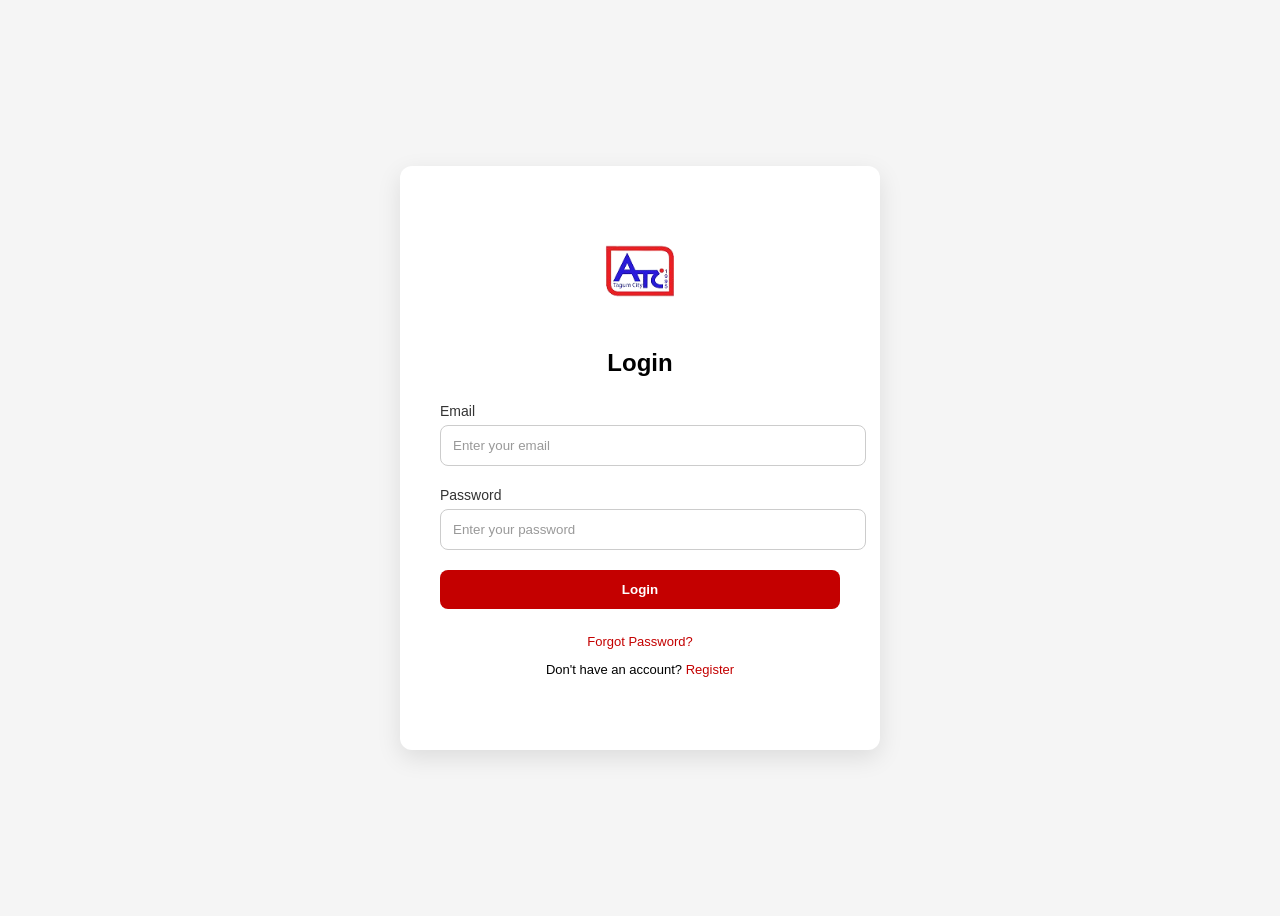
<file: login.html>
<!DOCTYPE html>
<html lang="en">
<head>
<meta charset="UTF-8">
<meta name="viewport" content="width=device-width, initial-scale=1.0">
<title>Login | Aces Tagum College</title>

<style>
  body {
    height: 100vh;
    display: flex;
    justify-content: center;
    align-items: center;
    background: #f5f5f5; 
    font-family: Arial, sans-serif;
}


.login-container {
    width: 400px;
    padding: 60px 40px; /* taller box */
    border-radius: 12px;

    background: white;
    box-shadow: 0 8px 25px rgba(0,0,0,0.1);

    text-align: center;
}

.login-container h2 {
    margin-bottom: 30px;
    color: black;
}


.input-group {
    margin-bottom: 20px;
    text-align: left;
}

.input-group label {
    font-size: 14px;
    color: #333;
}

.input-group input {
    width: 100%;
    padding: 12px;
    margin-top: 5px;
    border-radius: 8px;

    border: 1px solid #ccc;
    outline: none;

    color: black;
}

.input-group input::placeholder {
    color: #999;
}


.login-btn {
    width: 100%;
    padding: 12px;
    border-radius: 8px;
    border: none;

    background: #c40000;
    color: white;
    font-weight: bold;
    cursor: pointer;
}

.login-btn:hover {
    background: #a30000;
}


.extra {
    margin-top: 25px;
    font-size: 13px;
}

.extra a {
    color: #c40000;
    text-decoration: none;
}

.login-container {
    width: 400px;
    padding: 60px 40px;
    border-radius: 12px;

    background: white;
    box-shadow: 0 8px 25px rgba(0,0,0,0.1);

    text-align: center;
}


.logo {
    width: 90px;
    margin-bottom: 10px;
}


.login-container h2 {
    margin-bottom: 25px;
    color: black;
}
</style>

</head>
<body>

  <div class="login-container">

    <img src="image/aces_logo_1-removebg-preview.png" alt="" class="logo">

    <h2>Login</h2>

    <form>
        <div class="input-group">
            <label>Email</label>
            <input type="email" placeholder="Enter your email" required>
        </div>

        <div class="input-group">
            <label>Password</label>
            <input type="password" placeholder="Enter your password" required>
        </div>

        <button type="submit" class="login-btn">Login</button>
    </form>

    <div class="extra">
        <p><a href="#">Forgot Password?</a></p>
        <p>Don't have an account? <a href="register.html">Register</a></p>
    </div>

</div>

</body>
</html>
</file>
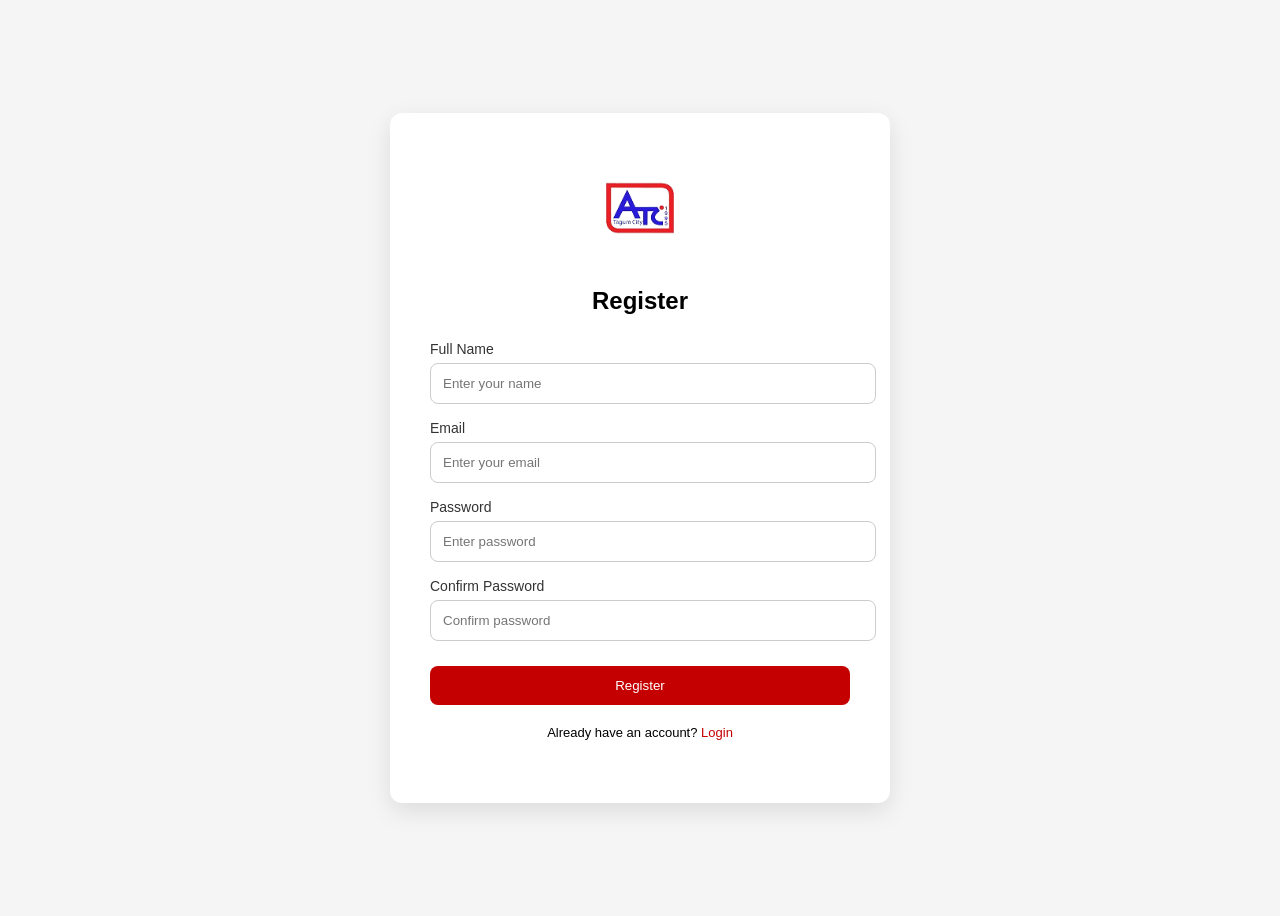
<file: register.html>
<!DOCTYPE html>
<html lang="en">
<head>
<meta charset="UTF-8">
<meta name="viewport" content="width=device-width, initial-scale=1.0">
<title>Register | Aces Tagum College</title>

<style>
body {
    height: 100vh;
    display: flex;
    justify-content: center;
    align-items: center;
    background: #f5f5f5;
    font-family: Arial, sans-serif;
}

/* CONTAINER */
.register-container {
    width: 420px;
    padding: 50px 40px;
    border-radius: 12px;
    background: white;
    box-shadow: 0 8px 25px rgba(0,0,0,0.1);
    text-align: center;
}

/* LOGO */
.logo {
    width: 90px;
    margin-bottom: 10px;
}

/* TITLE */
h2 {
    margin-bottom: 25px;
}

/* INPUT */
.input-group {
    margin-bottom: 15px;
    text-align: left;
}

.input-group label {
    font-size: 14px;
    color: #333;
}

.input-group input {
    width: 100%;
    padding: 12px;
    margin-top: 5px;
    border-radius: 8px;
    border: 1px solid #ccc;
}

/* BUTTON */
.register-btn {
    width: 100%;
    padding: 12px;
    background: #c40000;
    color: white;
    border: none;
    border-radius: 8px;
    margin-top: 10px;
    cursor: pointer;
}

.register-btn:hover {
    background: #a30000;
}

/* LINKS */
.extra {
    margin-top: 20px;
    font-size: 13px;
}

.extra a {
    color: #c40000;
    text-decoration: none;
}
</style>
</head>

<body>

<div class="register-container">

    <img src="image/aces_logo_1-removebg-preview.png" class="logo">

    <h2>Register</h2>

    <form>
        <div class="input-group">
            <label>Full Name</label>
            <input type="text" placeholder="Enter your name" required>
        </div>

        <div class="input-group">
            <label>Email</label>
            <input type="email" placeholder="Enter your email" required>
        </div>

        <div class="input-group">
            <label>Password</label>
            <input type="password" placeholder="Enter password" required>
        </div>

        <div class="input-group">
            <label>Confirm Password</label>
            <input type="password" placeholder="Confirm password" required>
        </div>

        <button type="submit" class="register-btn">Register</button>
    </form>

    <div class="extra">
        <p>Already have an account? <a href="login.html">Login</a></p>
    </div>

</div>

</body>
</html>
</file>
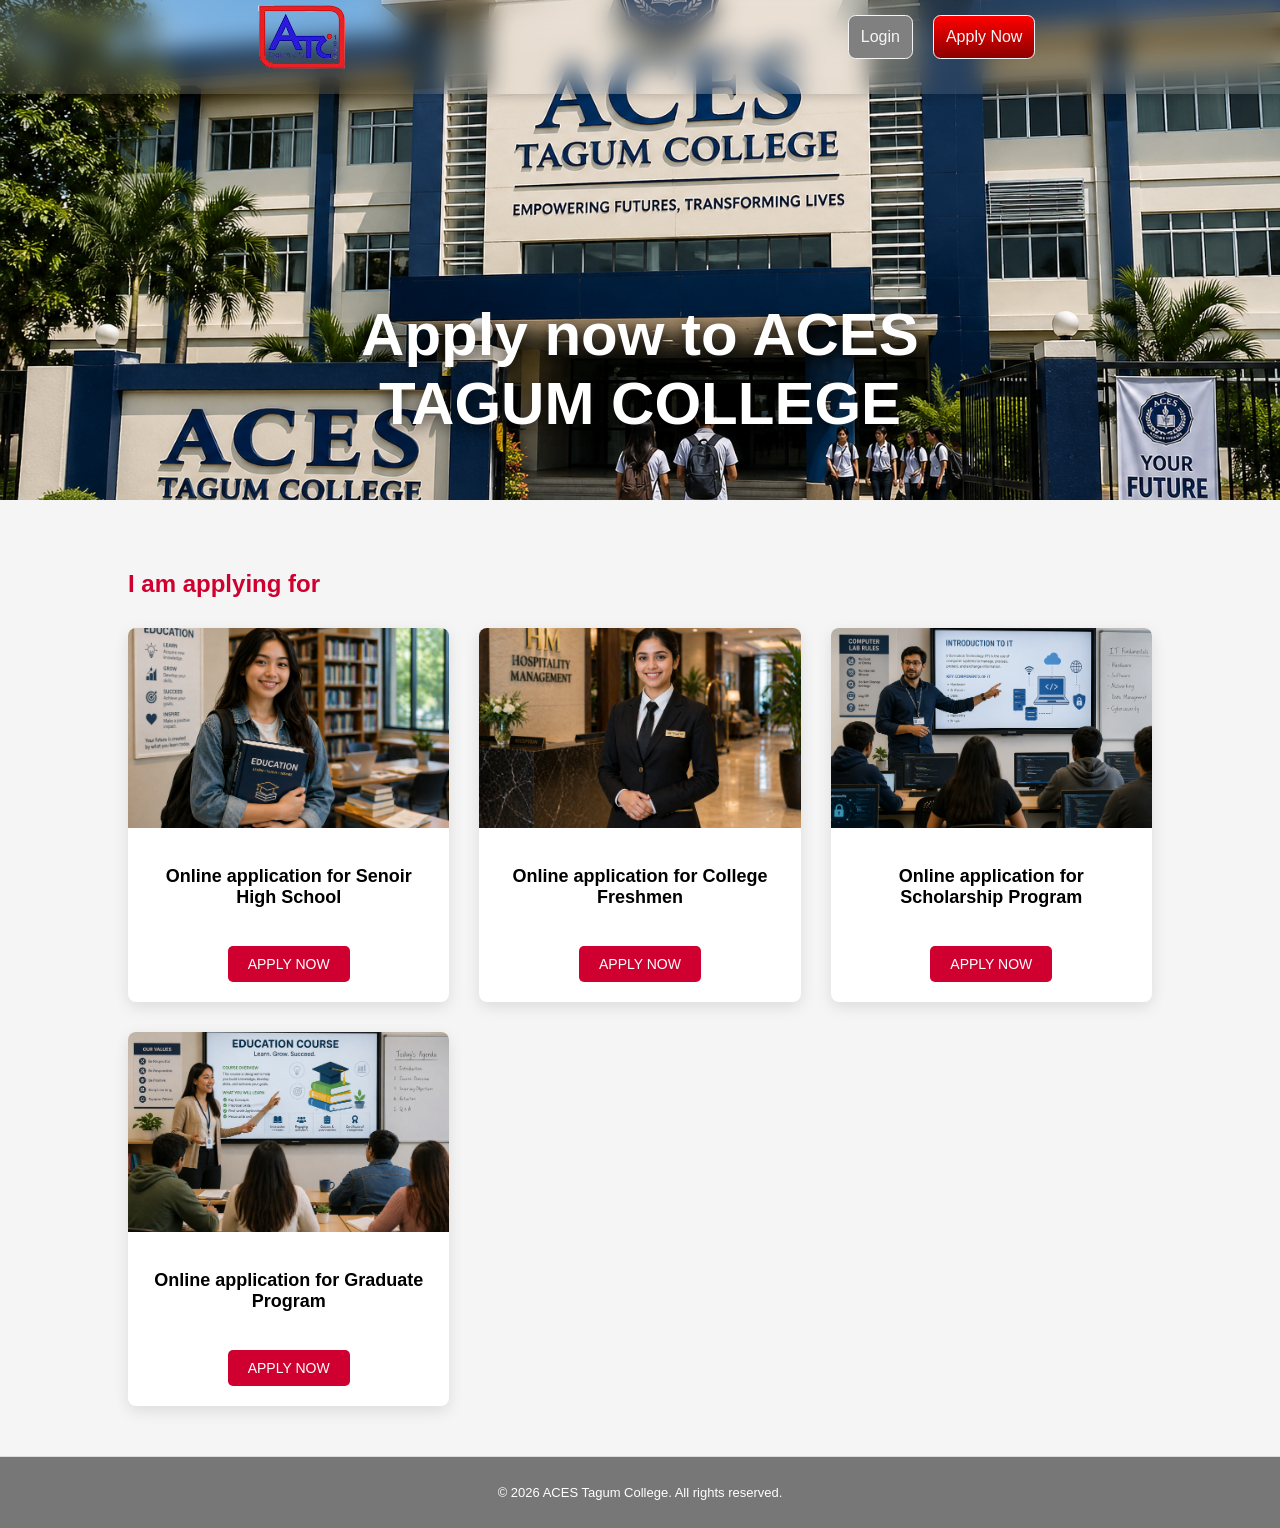
<file: enrolle/apply.html>
<html lang="en">
<head>
    <meta charset="UTF-8">
    <meta name="viewport" content="width=device-width, initial-scale=1.0">
    <title>Document</title>
    <link rel="stylesheet" href="../css/style.css">
    <link rel="stylesheet" href="../css/bar-menu.css">
</head>
<style>
    .banner{
    max-width: 100%;
    position: relative;
}

.banner img{
    width: 100%;
    height: 500px;
    display: block;
    object-fit: cover;
}

.banner-text{
    position: absolute;
    top: 50%;
    left: 50%;
    transform: translate(-50%);

    color: white;
    font-size: 40px;
    font-weight: bold;
    text-align: center;

    text-shadow: 0 5px 15px rgba(0, 0, 0, 0.7);
}

.apply-section{
    padding: 50px 10%;
    background: #f5f5f5;
}

.title{
    color: #cf002f;
    margin-bottom: 30px;
}

.card-container{
    display: grid;
    grid-template-columns: repeat(auto-fit, minmax(300px, 1fr));
    gap: 30px;
}

.card{
    background: white;
    border-radius: 8px;
    overflow: hidden;
    text-align: center;
    padding-bottom: 20px;
    box-shadow: 0 5px 15px rgba(0, 0, 0, 0.1);
    transition: 0.3s;
}

.card:hover{
    transform: translateY(-5px);
    box-shadow: 0 10px 25px rgba(0, 0, 0, 0.2);
}

.card img{
    width: 100%;
    height: 200px;
    object-fit: cover;
}

.card h3{
    padding: 20px;
    font-size: 18px;
}

.card-btn{
    display: inline-block;
    padding: 10px 20px;
    background: #cf002f;
    color: white;
    text-decoration: none;
    border-radius: 5px;
    font-size: 14px;
}

.card-btn:hover{
    background: #a00025;
}
</style>

<body>
    
    <nav class="navbar">
       <a href="../index.html"> <img src="../image/aces_logo_1-removebg-preview.png" alt="" class="logo"></a>

        <div class="nav-right">
            <a href="../login.html" class="login-btn">Login</a>
            <a href="apply.html" class="apply-btn">Apply Now</a>
        </div>
</nav>

<div class="banner">
    <img src="../image/banner1.png" alt="">

    <div class="banner-text">
        <h2>Apply now to ACES TAGUM COLLEGE</h2>
    </div>
</div>

<div class="apply-section">
    <h2 class="title">I am applying for</h2>

    <div class="card-container">
        
        <div class="card">
            <img src="../image/EDU.png" alt="">
            <h3>Online application for Senoir High School</h3>
            <a href="OnlineApplicationforShs.html" class="card-btn">APPLY NOW</a>
        </div>

        <div class="card">
            <img src="../image/HM.png" alt="">
            <h3>Online application for College Freshmen </h3>
            <a href="#" class="card-btn">APPLY NOW</a>
        </div>

        <div class="card">
            <img src="../image/IT.png" alt="">
            <h3>Online application for Scholarship Program</h3>
            <a href="#" class="card-btn">APPLY NOW</a>
        </div>

        <div class="card">
            <img src="../image/Teach.png" alt="">
            <h3>Online application for Graduate Program</h3>
            <a href="#" class="card-btn">APPLY NOW</a>
        </div>

    </div>
</div>

   <footer class="footer">
        <p>© 2026 ACES Tagum College. All rights reserved.</p>
    </footer>
</body>
</html>
</file>
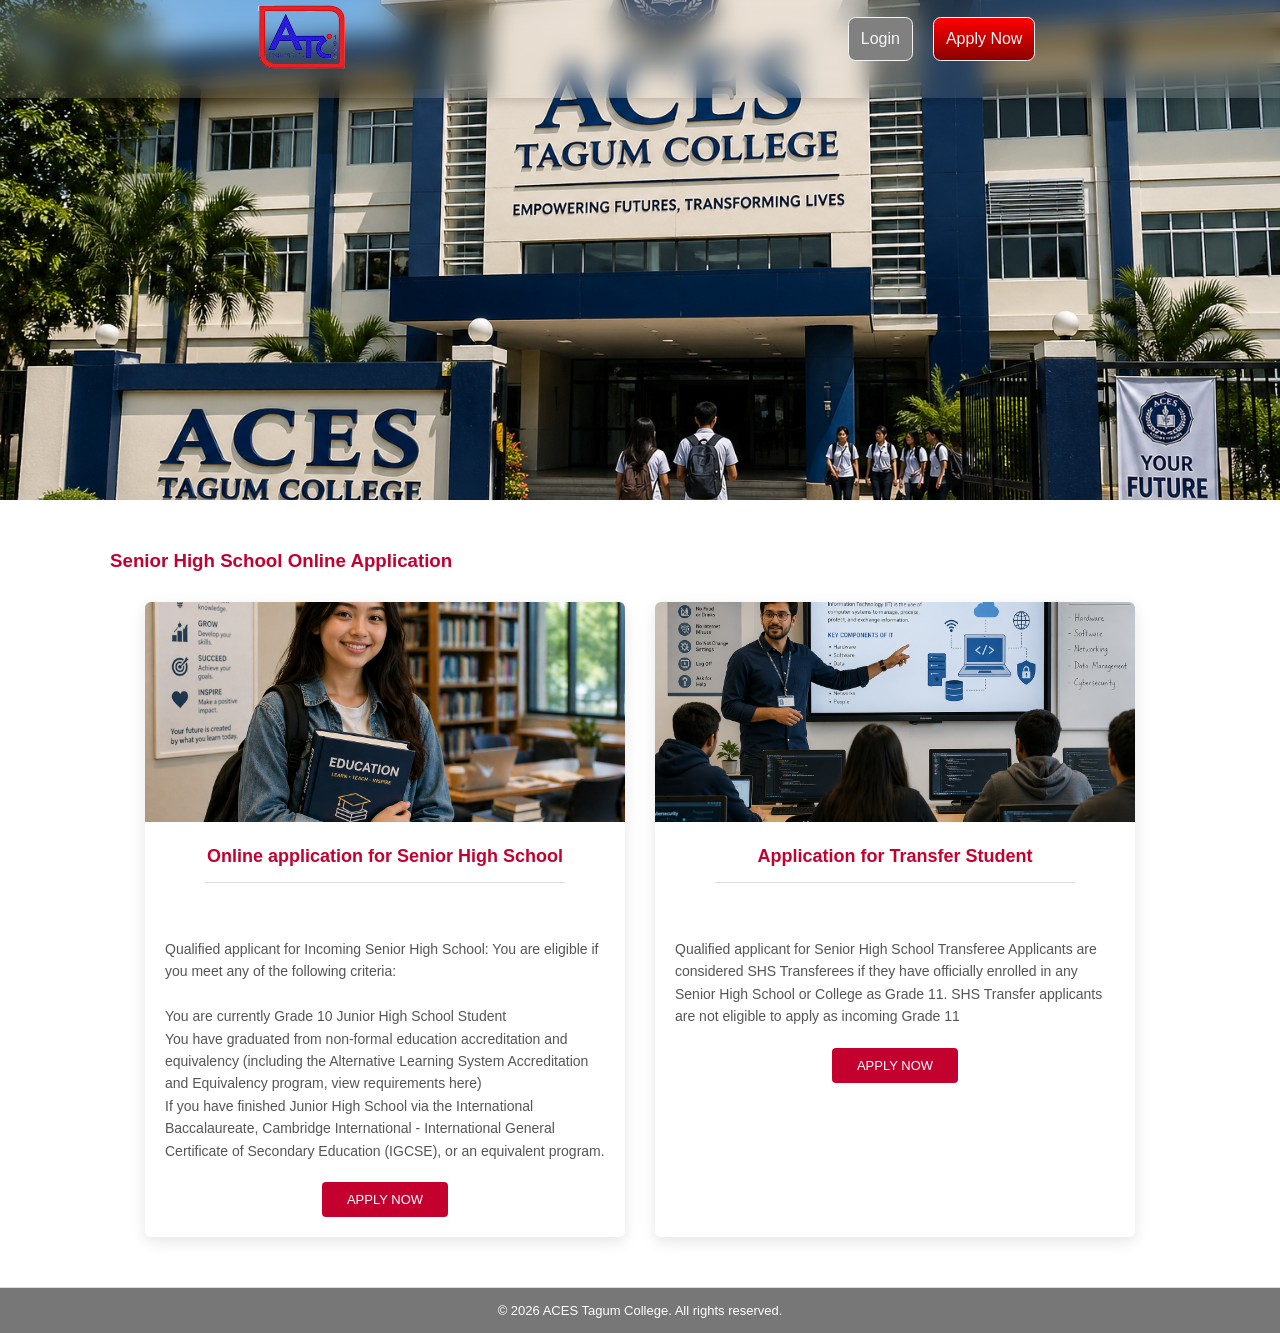
<file: enrolle/OnlineApplicationforShs.html>
<!DOCTYPE html>
<html lang="en">
<head>
    <meta charset="UTF-8">
    <meta name="viewport" content="width=device-width, initial-scale=1.0">
    <title>Online-Application-for-Shs</title>
    <link rel="stylesheet" href="../css/style.css">
    <link rel="stylesheet" href="../css/bar-menu.css">

    <style>
        *{
            margin: 0;
            padding: 0;
            box-sizing: border-box;
        }

      .banner{
    width: 100%;
    height: 500px;
    position: relative;
    overflow: hidden;
}

.banner img{
    width: 100%;
    height: 100%;
    display: block;
    object-fit: cover;
}

.Senior-section{
    max-width: 1100px;
    padding: 0 20px;
    margin:50px auto;
}

.Senior-section h3{
    color: #c4002f;
    margin-bottom: 30px;
}

.card-container{
    display: flex;
    gap: 30px;
    justify-content: center;
    flex-wrap: wrap;
}

.card{
    width: 480px;
    background: #fff;
    border-radius: 6px;
    overflow: hidden;
    box-shadow: 0 5px 15px rgba(0, 0, 0, 0.1);
}

.card img{
    width: 100%;
    height: 220px;
    object-fit: cover;
}

.card h3{
    text-align: center;
    padding: 20px 15px 10px;
    font-size: 18px;
}

.card h3::after{
    content: "";
    display: block;
    width: 80%;
    height: 1px;
    background: #ddd;
    margin: 15px auto;
}


.card p{
    padding: 0 20px;
    font-size: 14px;
    color: #555;
    line-height: 1.6;
}

    .card-btn{
        display: block;
        width: fit-content;
        margin: 20px auto;
        padding: 10px 25px;
        background: #c4002f;
        color: #fff;
        text-decoration: none;
        border-radius: 4px;
        font-size: 13px;
    }
    </style>
</head>
<body>
    <nav class="navbar">
        <a href="../index.html"><img src="../image/aces_logo_1-removebg-preview.png" alt="" class="logo"></a>

        <div class="nav-right">
            <a href="../login.html" class="login-btn">Login</a>
            <a href="apply.html" class="apply-btn">Apply Now</a>
        </div>
</nav>

<div class="banner">
    <img src="../image/banner1.png" alt="">
</div>

    <div class="Senior-section">
        <h3>Senior High School Online Application</h3>

        <div class="card-container">

            <div class="card">
                <img src="../image/EDU.png" alt="">
                <h3>Online application for Senior High School</h3>
                <p>Qualified applicant for Incoming Senior High School:
You are eligible if you meet any of the following criteria: <br><br>
You are currently Grade 10 Junior High School Student
<br>
You have graduated from non-formal education accreditation and equivalency (including the Alternative 
Learning System Accreditation and Equivalency program, view requirements here)
<br>
If you have finished Junior High School via the International Baccalaureate, Cambridge International - 
International General Certificate of Secondary Education (IGCSE), or an equivalent program.</p>
                <a href="ShsAdmission.html" class="card-btn">APPLY NOW</a>
            </div>

            <div class="card">
                <img src="../image/IT.png" alt="">
                <h3>Application for Transfer Student</h3>
                <p>Qualified applicant for Senior High School Transferee
Applicants are considered SHS Transferees if they have officially enrolled in any
 Senior High School or College as Grade 11. SHS Transfer applicants are not eligible to apply as incoming Grade 11</p>
                <a href="#" class="card-btn">APPLY NOW</a>
            </div>

        </div>
    </div>


   <footer class="footer">
        <p>© 2026 ACES Tagum College. All rights reserved.</p>
    </footer>

</body>
</html>
</file>
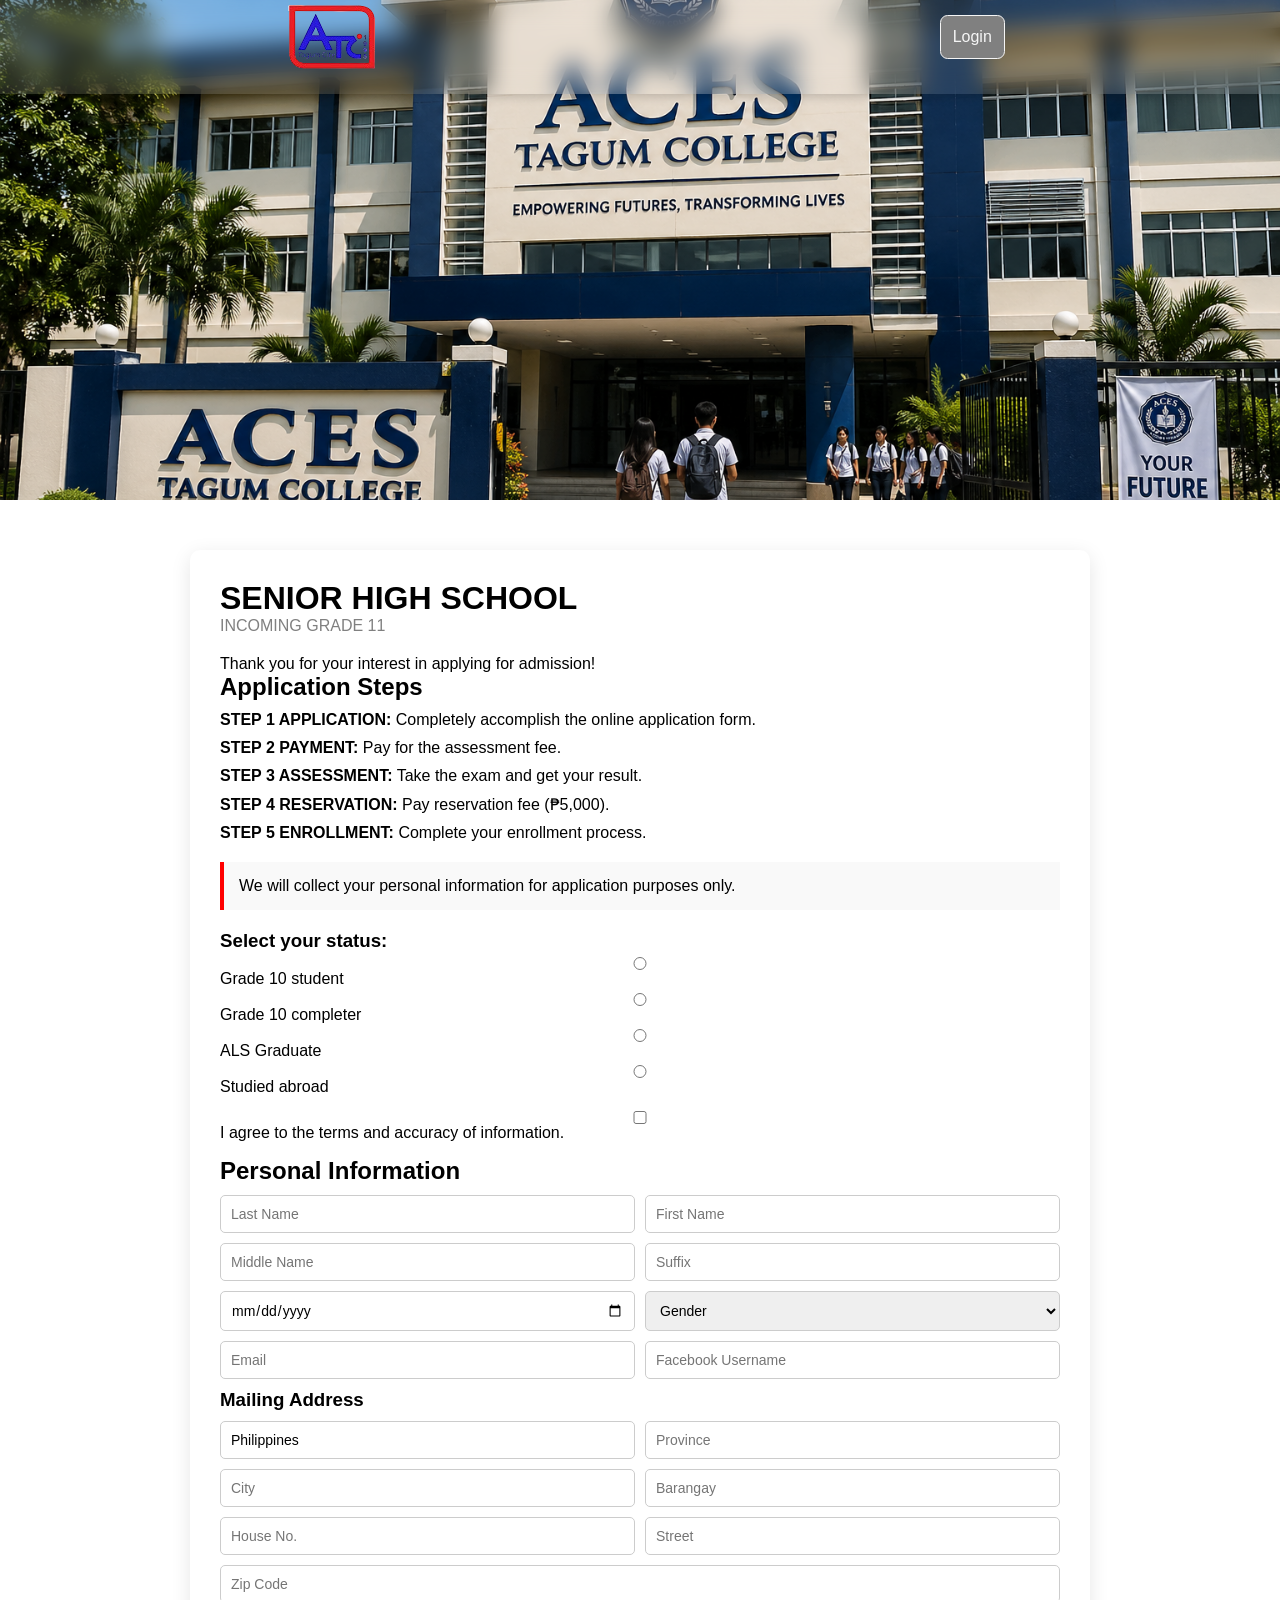
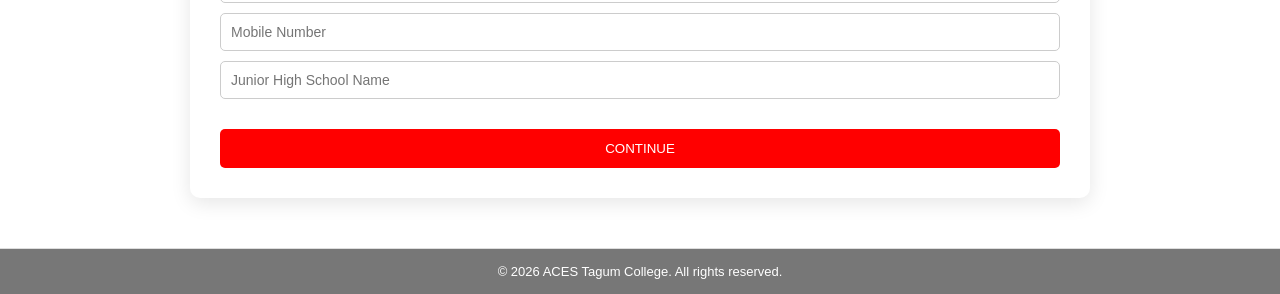
<file: enrolle/ShsAdmission.html>
<html lang="en">
<head>
    <meta charset="UTF-8">
    <meta name="viewport" content="width=device-width, initial-scale=1.0">
    <title>shs-admission - applicant | Aces Tagum College</title>
    <link rel="stylesheet" href="../css/style.css">
</head>

<style>
    *{
        padding: 0;
        margin: 0;
        box-sizing: border-box;
        font-family: arial;
    }

     .banner{
    width: 100%;
    height: 500px;
    position: relative;
    overflow: hidden;
}

.banner img{
    width: 100%;
    height: 100%;
    display: block;
    object-fit: cover;
}

.container {
    max-width: 900px;
    margin: 50px auto;
    background: white;
    padding: 30px;
    border-radius: 10px;
    box-shadow: 0 5px 20px rgba(0,0,0,0.1);
}

.subtitle {
    color: gray;
    margin-bottom: 20px;
}

.steps p {
    margin: 10px 0;
}

.notice {
    background: #f9f9f9;
    padding: 15px;
    border-left: 4px solid red;
    margin: 20px 0;
}

.radio-group label {
    display: block;
    margin: 5px 0;
}

.checkbox {
    display: block;
    margin: 15px 0;
}

.form-group {
    display: flex;
    gap: 10px;
    margin: 10px 0;
}

input, select {
    width: 100%;
    padding: 10px;
    border: 1px solid #ccc;
    border-radius: 5px;
    font-size: 14px;
}

button {
    margin-top: 20px;
    width: 100%;
    padding: 12px;
    background: red;
    color: white;
    border: none;
    border-radius: 5px;
    cursor: pointer;
}

</style>
<body>
     <nav class="navbar">
       <a href="../index.html"><img src="../image/aces_logo_1-removebg-preview.png" alt="" class="logo"></a>

        <div class="nav-right">
            <a href="../login.html" class="login-btn">Login</a>
        </div>
</nav>


<div class="banner">
    <img src="../image/banner1.png" alt="">
</div>

<div class="container">

  
    <h1>SENIOR HIGH SCHOOL</h1>
    <p class="subtitle">INCOMING GRADE 11</p>

 
    <p>Thank you for your interest in applying for admission!</p>

  
    <div class="steps">
        <h2>Application Steps</h2>

        <p><strong>STEP 1 APPLICATION:</strong> Completely accomplish the online application form.</p>

        <p><strong>STEP 2 PAYMENT:</strong> Pay for the assessment fee.</p>

        <p><strong>STEP 3 ASSESSMENT:</strong> Take the exam and get your result.</p>

        <p><strong>STEP 4 RESERVATION:</strong> Pay reservation fee (₱5,000).</p>

        <p><strong>STEP 5 ENROLLMENT:</strong> Complete your enrollment process.</p>
    </div>

 
    <div class="notice">
        <p>We will collect your personal information for application purposes only.</p>
    </div>


    <h3>Select your status:</h3>
    <div class="radio-group">
        <label><input type="radio" name="status"> Grade 10 student</label>
        <label><input type="radio" name="status"> Grade 10 completer</label>
        <label><input type="radio" name="status"> ALS Graduate</label>
        <label><input type="radio" name="status"> Studied abroad</label>
    </div>

    <label class="checkbox">
        <input type="checkbox"> I agree to the terms and accuracy of information.
    </label>


    <h2>Personal Information</h2>

    <form>
        <div class="form-group">
            <input type="text" placeholder="Last Name" required>
            <input type="text" placeholder="First Name" required>
        </div>

        <div class="form-group">
            <input type="text" placeholder="Middle Name">
            <input type="text" placeholder="Suffix">
        </div>

        <div class="form-group">
            <input type="date" required>
            <select required>
                <option value="">Gender</option>
                <option>Male</option>
                <option>Female</option>
            </select>
        </div>

        <div class="form-group">
            <input type="email" placeholder="Email" required>
            <input type="text" placeholder="Facebook Username">
        </div>


        <h3>Mailing Address</h3>

        <div class="form-group">
            <input type="text" value="Philippines" readonly>
            <input type="text" placeholder="Province" required>
        </div>

        <div class="form-group">
            <input type="text" placeholder="City" required>
            <input type="text" placeholder="Barangay" required>
        </div>

        <div class="form-group">
            <input type="text" placeholder="House No." required>
            <input type="text" placeholder="Street" required>
        </div>

        <div class="form-group">
            <input type="text" placeholder="Zip Code" required>
        </div>


        <div class="form-group">
            <input type="tel" placeholder="Mobile Number" required>
        </div>

       
        <div class="form-group">
            <input type="text" placeholder="Junior High School Name" required>
        </div>

        <button type="submit">CONTINUE</button>
    </form>
</div>


  <footer class="footer">
        <p>© 2026 ACES Tagum College. All rights reserved.</p>
    </footer>

</body>
</html>
</file>
<file: css/style.css>
.navbar{
    display: flex;
    align-items: center;
    justify-content: space-around;
    position: fixed;
    top: -20px;
    left: 0;
    z-index: 1000;
    width: 100%;
    background: rgba(255, 255, 255, 0.1);
    box-shadow: 0 2px 10px rgba(0, 0, 0, 0.2);
    backdrop-filter: blur(12px);
    -webkit-backdrop-filter: blur(12px);
    
}


.nav-right{
    display: flex;
    gap: 20px;
    align-items: center;
}
.nav-right a{
    text-decoration: none;
    border: solid 1px;
    border-radius: 2mm;
    padding: 12px;
}
.apply-btn{
    background: linear-gradient(red,darkred);
    color: whitesmoke;
}
.login-btn{
    background: grey;
    color: whitesmoke;
}

.slider{
    width: 100%;
    height: 100%;
    margin: auto;
    position: relative;
    overflow: hidden;
}

.slide {
    position: absolute;
    width: 100%;
    height: 100%;
    opacity: 0;
    transition: opacity 0.7s ease-in-out;
}

.slide::after{
    content: "";
    position: absolute;
    inset: 0;
    background: linear-gradient(to top, rgba(0,0,0,0.7), transparent);
}

.slide.active{
    opacity: 1;
}

.slide img{
    width: 100%;
    height: 100%;
    object-fit: cover;
}

.slide-content{
    position: absolute;
    bottom: 50px;
    left: 50px;
    color: white;
    background: rgba(0, 0, 0, 0.5);
    z-index: 2;
    max-width: 400px;
}
.slide-content h2{
    font-size: 28px;
    margin-bottom: 10px;
}

.slide-content p{
    font-size: 16px;
    opacity: 0.9;
}

.prev{
    left: 15px;
}

.next{
    right: 15px;
}

.slider button{
    position: absolute;
    top: 50%;
    transform: translateY(-50%);
    background: rgba(0, 0, 0, 0.5);
    color: white;
    border: none;
    padding: 10px;
    cursor: pointer;
    border-radius: 50%;
    z-index: 3;
}

.slider button:hover{
    background: rgba(255, 0, 0, 0.8);
}

/* Degree Options */
.program{
    align-items: center;
   flex-direction: column;
    justify-content: center;
    display: flex;
    background: whitesmoke;
    color: black;
    padding: 50px;
}
.select-degree{
    display: flex;
    gap: 30px;
}

.custom-select{
    position: relative;
    width: 220px;
}

.select-btn{
    border: 1px solid black;
    padding: 20px;
    color: black;
    cursor: pointer;
    display: flex;
    justify-content: space-between;
    align-items: center;
    border-radius: 6px;
    background: transparent;
}

.options{
    position: absolute;
    width: 100%;
    background: white;
    color: black;
    list-style: none;
    top: 110%;
    left: 0;
    border-radius: 6px;
    overflow: hidden;
    display: none;
    z-index: 1000;
}

.options li{
    padding: 12px;
    cursor: pointer;
}

.options li:hover{
    background: #f2f2f2;
}
.options li.selected{
    background: red;
    color: white;
}

.find-btn{
    width: 190px;
    padding: 10px;
    font-weight: bold;
    background: #1e90ff;
    color: white;
    border: none;
    border-radius: 6px;
    font-size: 16px;
    cursor: pointer;
    transition: 0.3s;
}

.find-btn:hover{
    background: #0d6efd;
}

.footer{
    text-align: center;
    padding: 15px 0;
    font-size: 13px;
    color: white;
    background: #777;
    border-top: 1px solid #ddd;
}
</file>
<file: css/bar-menu.css>
body{
    margin: 0;
    padding-top: 0;
    font-family: Arial, Helvetica, sans-serif;
}

.hamburger{
    display: flex;
    font-size: 28px;
    cursor: pointer;
}

.overlay{
    position: fixed;
    width: 100%;
    height: 100%;
    background: rgba(0, 0, 0, 0.5);
    top:0;
    left: 0;
    opacity: 0;
    pointer-events: none;
    transition: 0.3s;
}

.overlay.active{
    opacity: 1%;
    pointer-events: all;
}

.close-menu{
    position: absolute;
    top: 20px;
    right: 30px;
    font-size: 28px;
    color: #333;
    cursor: pointer;
    z-index: 1001;
    transition: 0.3s;
}

.close-menu:hover{
    color: red;
}
.mega-menu{
    position: fixed;
    top: 0;
    right: -100%;
    width: 50%;
    height: 100%;
    display: flex;
    transition: 0.4s ease;
    z-index: 1000;
}

.mega-menu.active{
    right: 0;
}

.menu-left{
    width: 30%;
    background: linear-gradient(red,darkred);
    color: white;
    padding-top: 80px;
}

.menu-left ul{
    list-style: none;
    padding: 0;
}

.menu-left li{
    padding: 20px;
    cursor: pointer;
    font-weight: bold;
}

.menu-left li:hover,
.menu-left li.active{
    background: rgba(0, 0, 0, 0.2);
}

.menu-right{
    width: 70%;
    background: #444;
    color: white;
    padding: 80px 40px;
}

.content{
    display: none;
}

.content.active{
    display: block;
}

.menu-right h2{
    margin-bottom: 20px;
}

.menu-right a {
    text-decoration: none;
    color: whitesmoke;
    margin: 10px 0;
    display: flex;
    flex-direction: column;
    cursor: pointer;
}

.menu-right a:hover{
    text-decoration: underline;
    color: skyblue;
}
</file>
